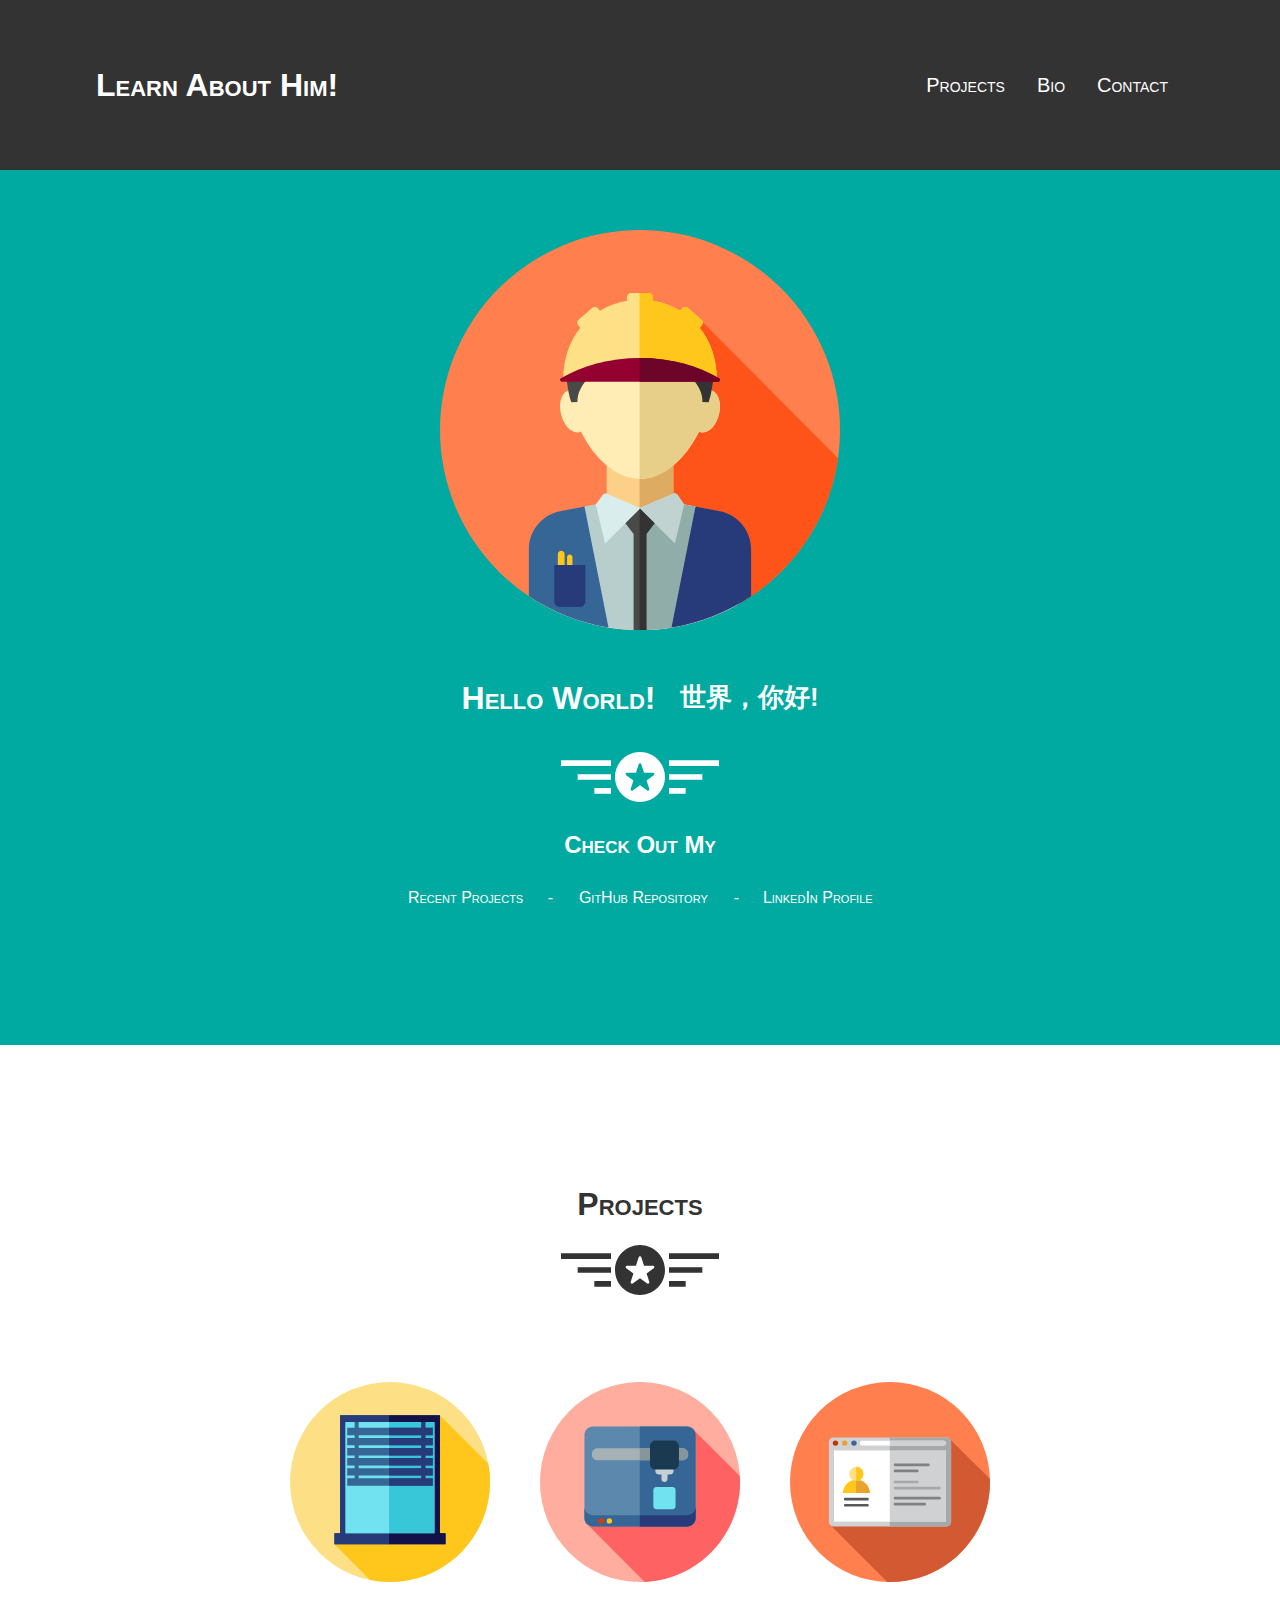
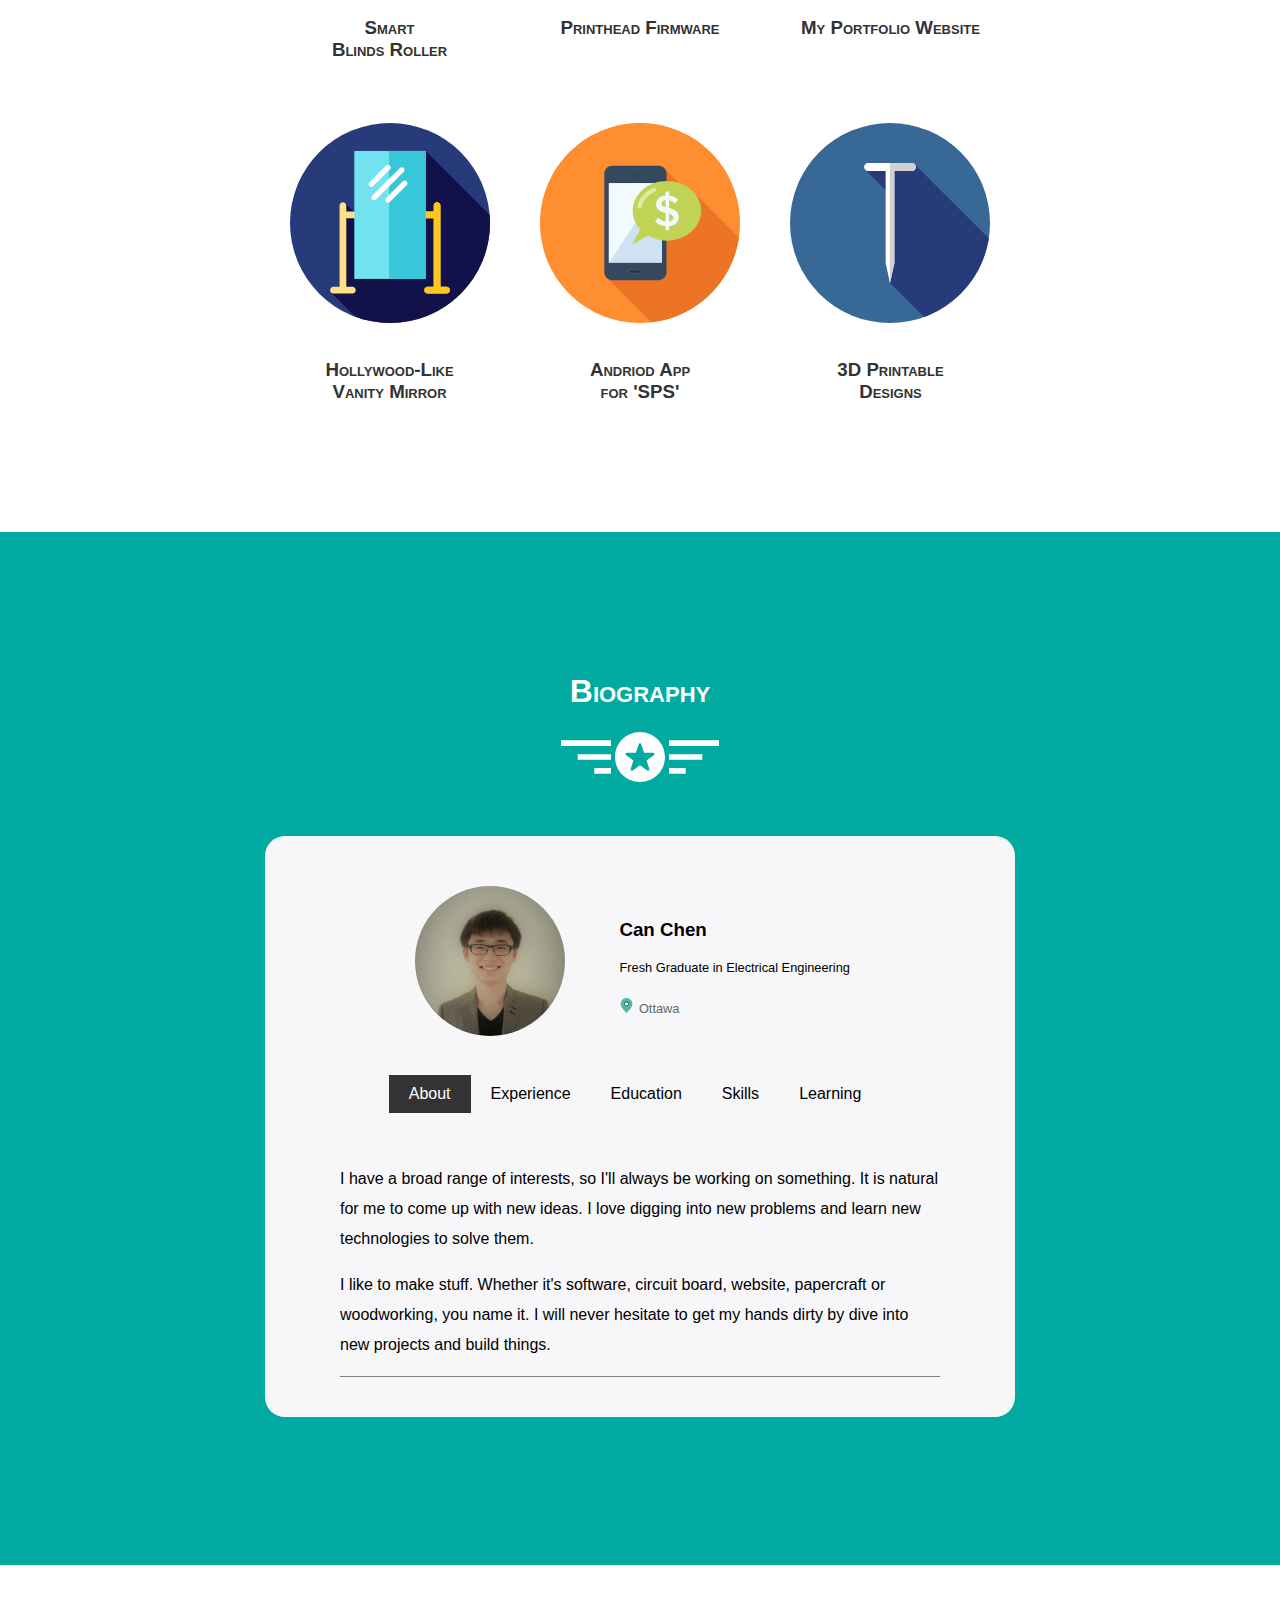
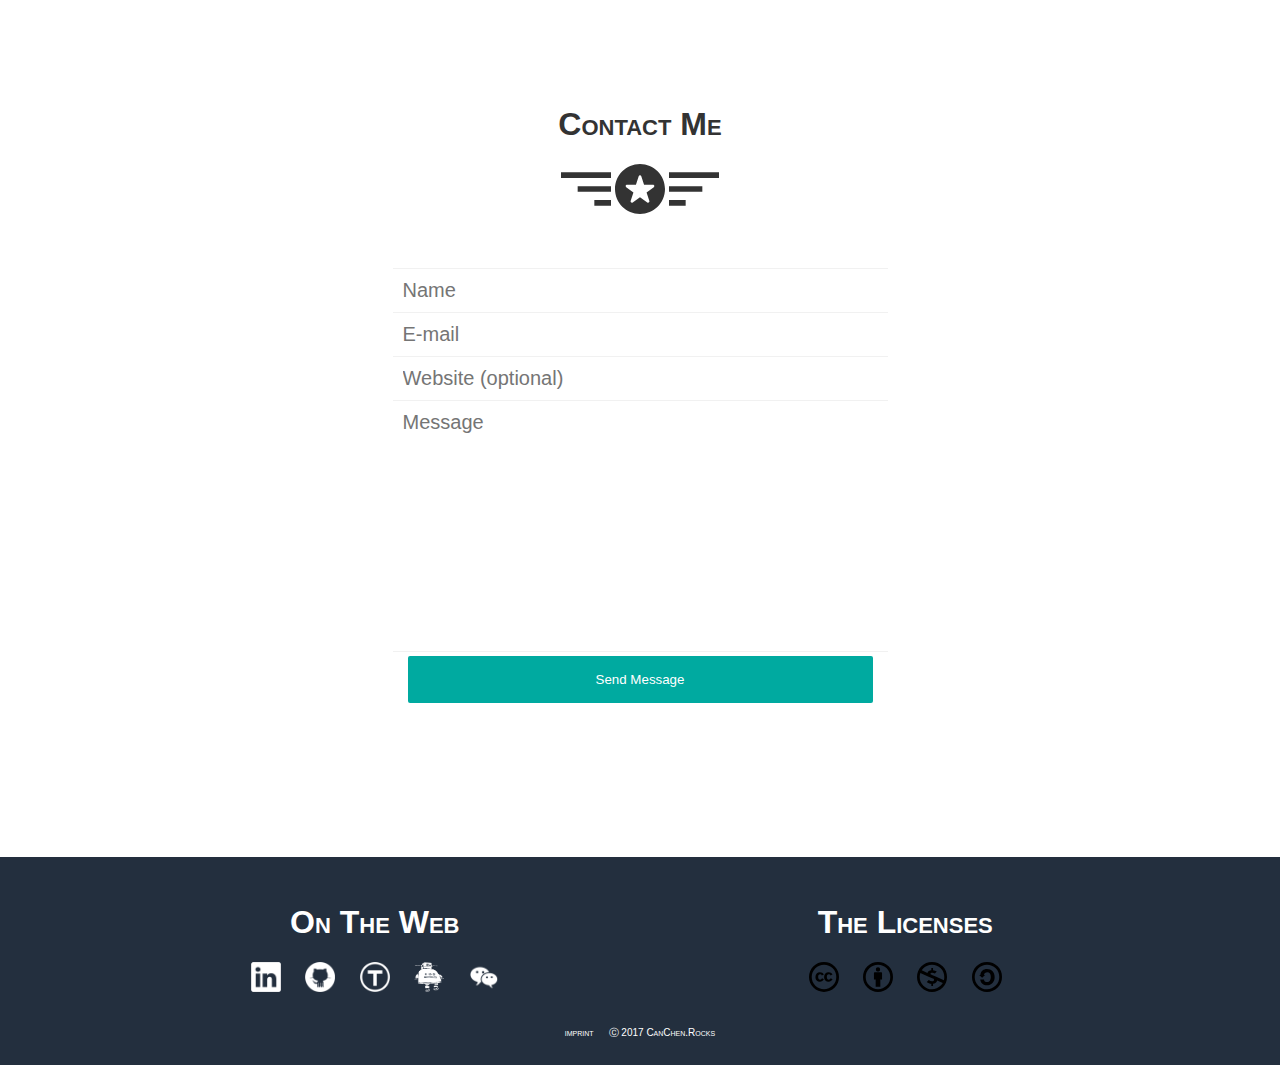
<file: index.html>
<!DOCTYPE html>
<html>
<head>
	<meta charset="UTF-8"></meta>
	<title>CanChen.Rocks!</title>
	<link rel="shortcut icon" href="img/engineer.svg">
	<link rel="stylesheet" href="css/styles.css">
	<script type="text/javascript" src="script/Script.js"></script>
	<script src="https://ajax.googleapis.com/ajax/libs/jquery/3.1.1/jquery.min.js"></script>
</head>
<body>
	<div id="header" class="NavBar">
		<div class="NavBar-ContentWraper">
			<div class="NavBar-ContentWraper-SloganWraper">
				<a id="toHome">
					<h1>Learn About Him!</h1>
				</a>
			</div>
			<div class="NavBar-ContentWraper-QuicklinkWraper">
				<div>
					<ul>
						<li><a id="toProjects">Projects</a></li>
						<li><a id="toBio">Bio</a></li>
						<li><a id="toContact">Contact</a></li>
					</ul>
				</div>
			</div>
		</div>
	</div>

	<div id="Home" class="Spacer-Div-H170p-00AAA0"></div>
	<div class="WelcomeDiv">
		<div class="WelcomeDiv-PortraitWraper">
			<div class="Spacer-Div-H60p"></div>
			<img src="img/engineer.svg" alt="">
			<div class="Spacer-Div-H15p"></div>
		</div>
		<div>
			<h1 class="H1-English">Hello World!</h1>
			<h1 class="H1-Chinese">世界，你好!</h1>
		</div>
		<div class="Spacer-Icon">
			<img class="Spacer-Icon-LeftWing" src="img/three-lines.svg" alt="">
			<img src="img/star-round.svg" alt="">
			<img src="img/three-lines.svg" alt="">
		</div>
		<div class="Spacer-Div-H25p"></div>
		<h2>Check Out My</h2>
		<div class="Spacer-Div-H25p"></div>
		<div class="WelcomeDiv-QuicklinkWraper">
			<a id="goToProjects">
				<p>Recent Projects</p>
			</a>
			<p>-</p>
			<a href="https://github.com/CCinCapital">
				<p>GitHub Repository</p>
			</a>
			<p>-</p>
			<a href="https://www.linkedin.com/in/can-chen">
				<p>LinkedIn Profile</p>
			</a>
		</div>
	</div>
	<div class="Spacer-Div-H35p-00AAA0"></div>
	
	<div class="Spacer-Div-H100p-00AAA0"></div>
	<div id="Projects" class="ProjectsDiv">
		<div class="Spacer-Div-H120p"></div>
		<h1>Projects</h1>
		<div class="Spacer-Icon">
			<img class="Spacer-Icon-LeftWing" src="img/three-lines-333333.svg" alt="">
			<img src="img/star-round-333333.svg" alt="">
			<img src="img/three-lines-333333.svg" alt="">
		</div>
		<div class="Spacer-Div-H50p"></div>
		
		<div class="ProjectsDiv-ProjectsWraper">
			<div id="Project1" class="ProjectsDiv-ProjectsWraper-Project">
				<div>
					<img id="pic1" src="img/BlindZer/BlindZer.svg" alt=""></img>
				</div>
				<div class="ProjectsDiv-ProjectsWraper-Project-Name">
					<h3>Smart<br>Blinds Roller</h3>
				</div>
			</div>
			<div id="Project2" class="ProjectsDiv-ProjectsWraper-Project">
				<div>
					<img src="img/3d-printer.svg" alt=""></img>
				</div>
				<div class="ProjectsDiv-ProjectsWraper-Project-Name">
					<h3>Printhead Firmware</h3>
				</div>
			</div>
			<div id="Project3" class="ProjectsDiv-ProjectsWraper-Project">
				<div>
					<img src="img/browser.svg" alt=""></img>
				</div>
				<div class="ProjectsDiv-ProjectsWraper-Project-Name">
					<h3>My Portfolio Website</h3>
				</div>
			</div>
		</div>
		
		<div id="Project-Description-group-1">
			<div class="ProjectsDiv-Project-Description-Wraper">
				<div id="Project1-Description" class="ProjectsDiv-Project-Description">
					<div class="Spacer-Div-H25p"></div>
					<div class="Spacer-Div-H15p"></div>
					
					<div class="slideshow-container">
						<div class="mySlides Project1-slides">
							<img src="img/BlindZer/BlindZer_min.jpg"></img>
							<div class="caption-text">Smart Window-Blinds Roller</div>
						</div>
						
						<div class="mySlides Project1-slides">
							<img src="img/BlindZer/BlindZer_Sche_min.jpg"></img>
							<div class="caption-text">Schematic</div>
						</div>
						
						<div class="mySlides Project1-slides">
							<img src="img/BlindZer/BlindZer_Comp_min.jpg"></img>
							<div class="caption-text">Components</div>
						</div>
						
						<div class="prev" >
							<a id="Project1-prev" class="Project1"><img src="img/left-arrow.svg"></img></a>
						</div>
						<div class="next">
							<a id="Project1-next" class="Project1"><img src="img/left-arrow.svg"></img></a>
						</div>
					</div>
					
					<div style="text-align:center">
						<span class="Project1-dot dot"></span>
						<span class="Project1-dot dot"></span>
						<span class="Project1-dot dot"></span>
					</div>
					
					<div class="Spacer-Div-H25p"></div>
					<a class="bGitHub" href="https://github.com/CCinCapital/BlindZer/blob/master/README.md">
						<span>Check Out This Project On GitHub </span>
					</a>
					<div class="Spacer-Div-H35p"></div>
				</div>
			</div>
			
			<div class="ProjectsDiv-Project-Description-Wraper">
				<div id="Project2-Description" class="ProjectsDiv-Project-Description">
					<div class="Spacer-Div-H25p"></div>
					<div class="Spacer-Div-H15p"></div>
					
					<div class="slideshow-container">
						<div class="mySlides Project2-slides">
							<img src="img/wrench.png"></img>
							<div class="caption-text">Please find the GitHub repository using the button below &darr;</div>
						</div>
						
						<div class="prev" >
							<a id="Project2-prev" class="Project2"><img src="img/left-arrow.svg"></img></a>
						</div>
						<div class="next">
							<a id="Project2-next" class="Project2"><img src="img/left-arrow.svg"></img></a>
						</div>
					</div>
					
					<div style="text-align:center">
						<span class="Project2-dot dot"></span>
					</div>
					
					<div class="Spacer-Div-H25p"></div>
					<a class="bGitHub" href="https://github.com/CCinCapital/XAAR128_PrintHead_Contol/blob/master/README.md">
						<span>Check Out This Project On GitHub </span>
					</a>
					<div class="Spacer-Div-H35p"></div>
				</div>
			</div>

			<div class="ProjectsDiv-Project-Description-Wraper">
				<div id="Project3-Description" class="ProjectsDiv-Project-Description">
					<div class="Spacer-Div-H25p"></div>
					<div class="Spacer-Div-H15p"></div>

					<div class="slideshow-container">
						<div class="mySlides Project3-slides">
							<div class="mySlides-text-wraper">
								<p style="color: #00FF00;">&lt;!--</br>***Created by Can Chen ***</br>***On 3/17/2017 ***</br>--&gt;</p>
								</br>
								<p style="color: #7FCBFE;">&lt;!DOCTYPE html&gt;</p>
								<p style="color: #7FCBFE;">&lt;head&gt;</p>
									<p>&nbsp;&nbsp;&nbsp;&nbsp;&lt;Title&gt; My Personal Portfolio Website V2.0 &lt;/title&gt;</p>
									<p>&nbsp;&nbsp;&nbsp;&nbsp;&lt;Lang&gt; HTML CSS JavaScript PHP &lt;/lang&gt;</p>
									<p>&nbsp;&nbsp;&nbsp;&nbsp;&lt;Libr&gt; Twilio JQuery &lt;/libr&gt;</p>
									<p>&nbsp;&nbsp;&nbsp;&nbsp;&lt;Host&gt; https://www.000webhost.com &lt;/host&gt;</p>
									<p>&nbsp;&nbsp;&nbsp;&nbsp;&lt;Repo&gt; https://github.com/CCinCapital/www.canchen.rocks/ &lt;/repo&gt;</p>
								<p style="color: #7FCBFE;">&lt;/head&gt;</p>
								</br>
								<p style="color: #7FCBFE;">&lt;body&gt;</p>
									<p>&nbsp;&nbsp;&nbsp;&nbsp;&lt;Tested On&gt; FireFox Chrome Safari IE10 &lt;/tested on&gt;</p>
								<p style="color: #7FCBFE;">&lt;/body&gt;</p>
							</div>
							<div class="caption-text">This Website</div>
						</div>
						<div class="prev" >
							<a id="Project3-prev" class="Project3"><img src="img/left-arrow.svg"></img></a>
						</div>
						<div class="next">
							<a id="Project3-next" class="Project3"><img src="img/left-arrow.svg"></img></a>
						</div>
					</div>
					
					<div style="text-align:center">
						<span class="Project3-dot dot"></span>
					</div>
					
					<div class="Spacer-Div-H25p"></div>
					<a class="bGitHub" href="https://github.com/CCinCapital/www.canchen.rocks/blob/master/README.md">
						<span>Check Out This Project On GitHub </span>
					</a>
					<div class="Spacer-Div-H35p"></div>
				</div>
			</div>
		</div>
		
		<div class="ProjectsDiv-ProjectsWraper">	
			<div id="Project4" class="ProjectsDiv-ProjectsWraper-Project">
				<div>
					<img src="img/mirror.svg" alt=""></img>
				</div>
				<div class="ProjectsDiv-ProjectsWraper-Project-Name">
					<h3>Hollywood-Like<br>Vanity Mirror</h3>
				</div>
				<div id="Project4-Pointer" class="Project-Pointer"></div>
			</div>
			<div id="Project5" class="ProjectsDiv-ProjectsWraper-Project">
				<div>
					<img src="img/smartphone.svg" alt=""></img>
				</div>
				<div class="ProjectsDiv-ProjectsWraper-Project-Name">
					<h3>Andriod App<br>for 'SPS'</h3>
				</div>
				<div id="Project5-Pointer" class="Project-Pointer"></div>
			</div>
			<div id="Project6" class="ProjectsDiv-ProjectsWraper-Project">
				<div>
					<img src="img/nail.svg" alt=""></img>
				</div>
				<div class="ProjectsDiv-ProjectsWraper-Project-Name">
					<h3>3D Printable</br>Designs</h3>
				</div>
				<div id="Project6-Pointer" class="Project-Pointer"></div>
			</div>
		</div>
		
		<div id="Project-Description-group-2">
			<div class="ProjectsDiv-Project-Description-Wraper">
				<div id="Project4-Description" class="ProjectsDiv-Project-Description">
					<div class="Spacer-Div-H25p"></div>
					<div class="Spacer-Div-H15p"></div>
					
					<div class="slideshow-container">
						<div class="mySlides Project4-slides">
							<img src="img/wrench.png"></img>
							<div class="caption-text">Under Construction</div>
						</div>
						
						<div class="prev" >
							<a id="Project4-prev" class="Project4"><img src="img/left-arrow.svg"></img></a>
						</div>
						<div class="next">
							<a id="Project4-next" class="Project4"><img src="img/left-arrow.svg"></img></a>
						</div>
					</div>
					
					<div style="text-align:center">
						<span class="Project4-dot dot"></span>
					</div>
					
					<div class="Spacer-Div-H25p"></div>
					<div>
						<a class="disabled" href="html/404.html">
							<span>Currently Not Uploaded</span>
						</a>
					</div>
					<div class="Spacer-Div-H35p"></div>
				</div>
			</div>
			<div class="ProjectsDiv-Project-Description-Wraper">
				<div id="Project5-Description" class="ProjectsDiv-Project-Description">
					<div class="Spacer-Div-H25p"></div>
					<div class="Spacer-Div-H15p"></div>
					
					<div class="slideshow-container">
						<div class="mySlides Project5-slides">
							<img src="img/wrench.png"></img>
							<div class="caption-text">Under Construction</div>
						</div>
						
						<div class="prev" >
							<a id="Project5-prev" class="Project5"><img src="img/left-arrow.svg"></img></a>
						</div>
						<div class="next">
							<a id="Project5-next" class="Project5"><img src="img/left-arrow.svg"></img></a>
						</div>
					</div>
					
					<div style="text-align:center">
						<span class="Project5-dot dot"></span>
					</div>
					
					<div class="Spacer-Div-H25p"></div>
					<div>
						<a class="bGitHub"  href="https://github.com/CCinCapital/Android-SPS/blob/master/README.md">
							<span>Check Out This Project On GitHub </span>
						</a>
					</div>
					<div class="Spacer-Div-H35p"></div>
				</div>
			</div>
			<div class="ProjectsDiv-Project-Description-Wraper">
				<div id="Project6-Description" class="ProjectsDiv-Project-Description">
					<div class="Spacer-Div-H25p"></div>
					<div class="Spacer-Div-H15p"></div>
					
					<div class="slideshow-container">
						<div class="mySlides Project6-slides">
							<img src="img/wrench.png"></img>
							<div class="caption-text">Under Construction</div>
						</div>
						
						<div class="prev" >
							<a id="Project6-prev" class="Project6"><img src="img/left-arrow.svg"></img></a>
						</div>
						<div class="next">
							<a id="Project6-next" class="Project6"><img src="img/left-arrow.svg"></img></a>
						</div>
					</div>
					
					<div style="text-align:center">
						<span class="Project6-dot dot"></span>
					</div>
					
					<div class="Spacer-Div-H25p"></div>
					<div>
						<a class="bGitHub"  href="http://www.thingiverse.com/CCinCapital/designs">
							<span>Check Out This Project On GitHub </span>
						</a>			
					</div>
					<div class="Spacer-Div-H35p"></div>
				</div>
			</div>
		</div>
	</div>
	
	
	<div class="Spacer-Div-H100p"></div>
	<div id="Bio" class="BioDiv">
		<div style="height:120px;"></div>
		<h1>Biography</h1>
		<div class="Spacer-Icon">
			<img class="Spacer-Icon-LeftWing" src="img/three-lines.svg" alt="">
			<img src="img/star-round.svg" alt="">
			<img src="img/three-lines.svg" alt="">
		</div>
		<div class="Spacer-Div-H50p"></div>
		<div class="Bio-Content">
		<div class="Spacer-Div-H50p"></div>
		<div class="Bio-Content-Banner">
			<div class="Bio-Content-Banner-ImgWraper">
				<img src="img/me.jpg" alt=""></img>
			</div>
			<div class="Bio-Content-Banner-TextWraper">
				<h3>Can Chen</h3>
				<p>Fresh Graduate in Electrical Engineering</p>
				<div class="Bio-Content-Banner-TextWraper-Location">
					<img src="img/placeholder.svg" alt=""></img>
					<p>Ottawa</p>
				</div>
			</div>
		</div>
		<div class="Spacer-Div-H25p"></div>
		<ul>
			<li id="Bio-About">About</li>
			<li id="Bio-Experience">Experience</li>
			<li id="Bio-Education">Education</li>
			<li id="Bio-Skills">Skills</li>
			<li id="Bio-Learning">Learning</li>
		</ul>	
		<div class="Spacer-Div-H25p"></div>		
		<div class="Bio-Content-Detail">
			<div id="Bio-Content-Detail-About" class="Bio-Content-DetailDiv">
				<p>I have a broad range of interests, so I'll always be working on something. It is natural for me to come up with new ideas. I love digging into new problems and learn new technologies to solve them.</p>
				<p>I like to make stuff. Whether it's software, circuit board, website, papercraft or woodworking, you name it. I will never hesitate to get my hands dirty by dive into new projects and build things.</p>
				<div class="Spacer-Line-H1p"></div>
			</div>
			<div id="Bio-Content-Detail-Experience" class="Bio-Content-DetailDiv">
				<div>
					<div>
						<p class="Bio-Content-DetailDiv-p1">Engineer Intern</p>
						<p class="Bio-Content-DetailDiv-p3">May. 2016 - July. 2016</p>
					</div>
					<div>
						<p class="Bio-Content-DetailDiv-p2">Shandong Chencan Machinery Co., Ltd.,</p>
						<p class="Bio-Content-DetailDiv-p3">Shandong, China</p>
					</div>
				</div>
				<div class="Spacer-Line-H1p"></div>
			</div>
			<div id="Bio-Content-Detail-Education" class="Bio-Content-DetailDiv">
				<div>
					<div>
						<p class="Bio-Content-DetailDiv-p1">Bachlor of Engineering in Electrical</p>
						<p class="Bio-Content-DetailDiv-p3">Sept. 2012 - Feb. 2017</p>
					</div>
					<div>
						<p class="Bio-Content-DetailDiv-p2">Carleton University</p>
						<p class="Bio-Content-DetailDiv-p3">Ottawa, Ontario, Canada</p>
					</div>
				</div>
				<div class="Spacer-Line-H1p"></div>
			</div>
			<div id="Bio-Content-Detail-Skills" class="Bio-Content-DetailDiv">
				<div>
					<p class="Bio-Content-DetailDiv-p5">&rsaquo; Quick learner and a great team player with a can-do attitude.</p>
					<p class="Bio-Content-DetailDiv-p5">&rsaquo; Curious attitude and self-starter with strong interpersonal and innovative skills.</p>
					<p class="Bio-Content-DetailDiv-p5">&rsaquo; Strong analytical skills, able to break complex problem into smaller and easier pieces.</p>
				</div>
				<div class="Spacer-Line-H1p"></div>
				<div>
					<p class="Bio-Content-DetailDiv-p1">Programming Languages:</p>
					<div>
						<p class="Bio-Content-DetailDiv-p2">Most experienced with:</p>
						<p class="Bio-Content-DetailDiv-p4">C, Java.</p>
					</div>
					<div>
						<p class="Bio-Content-DetailDiv-p2">Some experience with:</p>
						<p class="Bio-Content-DetailDiv-p4">Assembly, C++, Python, HTML/CSS, Verilog.</p>
					</div>
					<div>
						<p class="Bio-Content-DetailDiv-p2">Dabbled in:</p>
						<p class="Bio-Content-DetailDiv-p4">PHP, JavaScript, SQL, XML.</p>
					</div>
				</div>
				<div class="Spacer-Line-H1p"></div>
				<div>
					<p class="Bio-Content-DetailDiv-p1">Software: </p>
					<div>
						<p class="Bio-Content-DetailDiv-p2">Operation System:</p>
						<p class="Bio-Content-DetailDiv-p4">Windows, Mac OS X, Fedora, Ubuntu, Raspbian.</p>
					</div>
					<div>
						<p class="Bio-Content-DetailDiv-p2">Productivity:</p>
						<p class="Bio-Content-DetailDiv-p4">Microsoft Word / Excel / PowerPoint / Publisher. </p>
					</div>
					<div>
						<p class="Bio-Content-DetailDiv-p2">Team working:</p>
						<p class="Bio-Content-DetailDiv-p4">Slack, WhatsApp.</p>
					</div>
					<div>
						<p class="Bio-Content-DetailDiv-p2">Version Control:</p>
						<p class="Bio-Content-DetailDiv-p4">Git</p>
					</div>
					<div>
						<p class="Bio-Content-DetailDiv-p2">IDE & EDA:</p>
						<p class="Bio-Content-DetailDiv-p4">Android Studio, Visual Studio, Eclipse.</br>Arduino, Keil uVision, Code Composer Studio, MatLab/Simulink.</br>Altium Designer, Cadence PSpice, Xilinx ISE.</br>AutoCAD, IntelliCAD, Ptc CREO, SolidWorks.</p>
					</div>
				</div>
				<div class="Spacer-Line-H1p"></div>
				<div>
					<p class="Bio-Content-DetailDiv-p1">Hardware: </p>
					<div>
						<p class="Bio-Content-DetailDiv-p2">DEV Boards:</p>
						<p class="Bio-Content-DetailDiv-p4">Arduino Uno / Mega, ESP8266, NodeMCU, ZigBee.</br>STM Nucleo, TI LaunchPad, Raspberry Pi.<br>Xilinx Spartan FPGA.</p>
					</div>
					
					<div>
						<p class="Bio-Content-DetailDiv-p2">Instruments:</p>
						<p class="Bio-Content-DetailDiv-p4">Oscilloscope, Spectrum Analyzer, Logic Analyzer, </br>Function Generator, Multimeter.</p>
					</div>
					<div>
						<p class="Bio-Content-DetailDiv-p2">Tools:</p>
						<p class="Bio-Content-DetailDiv-p4">PIC Programmer, Soldering Iron, Solder Wick, Heat Gun.</p>
					</div>
				</div>
				<div class="Spacer-Line-H1p"></div>
				<div>
					<p class="Bio-Content-DetailDiv-p1">Protocol: </p>
					<div>
						<p class="Bio-Content-DetailDiv-p2">Some Experience with:</p>
						<p class="Bio-Content-DetailDiv-p4">CDMA, CSMA, MAC, TCP/IP, UDP, Ethernet/IP.</br>I<sup>2</sup>C, SPI, UART.</p>
					</div>
				</div>
				<div class="Spacer-Line-H1p"></div>
			</div>
			<div id="Bio-Content-Detail-Learning" class="Bio-Content-DetailDiv">
				<div>
					<div>
						<p class="Bio-Content-DetailDiv-p1">Deeplearning Fundation Nanodegree</p>
						<p class="Bio-Content-DetailDiv-p3">Jan. 2017 - June. 2017</p>
					</div>
					<div>
						<p class="Bio-Content-DetailDiv-p2">Udacity</p>
						<p class="Bio-Content-DetailDiv-p3">MOOC</p>
					</div>
				</div>
				<div class="Spacer-Line-H1p"></div>
				<div>
					<div>
						<p class="Bio-Content-DetailDiv-p1">Intermediate C++</p>
						<p class="Bio-Content-DetailDiv-p3">Self Paced</p>
					</div>
					<div>
						<p class="Bio-Content-DetailDiv-p2">edX | Microsoft - DEV210.2x</p>
						<p class="Bio-Content-DetailDiv-p3">MOOC</p>
					</div>
				</div>
				<div class="Spacer-Line-H1p"></div>
				<div>
					<div>
						<p class="Bio-Content-DetailDiv-p1">Embedded Systems: Multi-threaded Interfacing</p>
						<p class="Bio-Content-DetailDiv-p3">Feb. 2017 - Dec. 2017</p>
					</div>
					<div>
						<p class="Bio-Content-DetailDiv-p2">edX | UTAustinX - UT.6.20x</p>
						<p class="Bio-Content-DetailDiv-p3">MOOC</p>
					</div>
				</div>
				<div class="Spacer-Line-H1p"></div>
				<div>
					<div>
						<p class="Bio-Content-DetailDiv-p1">Data Structures and Algorithm Design Part I</p>
						<p class="Bio-Content-DetailDiv-p3">Feb. 2017 - Dec. 2017</p>
					</div>
					<div>
						<p class="Bio-Content-DetailDiv-p2">edX | TsinghuaX - 30240184.1x</p>
						<p class="Bio-Content-DetailDiv-p3">MOOC</p>
					</div>
				</div>
				<div class="Spacer-Line-H1p"></div>
			</div>
			<div class="Spacer-Div-H25p"></div>
		</div>	
		</div>
	</div>
	<div class="Spacer-Div-H50p-00AAA0"></div>
	
	<div class="Spacer-Div-H100p-00AAA0"></div>
	<div id="Contact" class="ContactsDiv">
		<div class="Spacer-Div-H120p"></div>
		<h1>Contact Me</h1>
		<div class="Spacer-Icon">
			<img class="Spacer-Icon-LeftWing" src="img/three-lines-333333.svg" alt="">
			<img src="img/star-round-333333.svg" alt="">
			<img src="img/three-lines-333333.svg" alt="">
		</div>
		<div class="Spacer-Div-H50p"></div>
		<div class="alert-none" id="msg"></div>
		<form id="myForm">
			<input type="text" placeholder="Name" id="name" name="name">
			<input type="text" placeholder="E-mail" id="email" name="email">
			<input type="text" placeholder="Website (optional)" id="website" name="website">
			<textarea type="text" placeholder="Message" rows="10" id="message" name="message" style="resize:none; border-bottom:1px solid #F1F1F1; font-family:Arial;"></textarea>
			<input type="submit" value="Send Message">
		</form>
		<p id="echoBack"></p>
		<div class="Spacer-Div-H100p"></div>
	</div>
	
	<div class="Spacer-Div-H50p"></div>
	<div class="Footer">
		<div class="Spacer-Div-H25p"></div>
		<div class="Footer-ContentWraper">
			<h1>
				On The Web
			</h1>
			<a title="LinkedIn Profile" href="https://www.linkedin.com/in/can-chen"><img src="img/icon_white_linkedin.png" alt="LinkedIn"></img></a>
			<a title="Github Repository" href="https://github.com/CCinCapital"><img src="img/icon_white_github.png" alt="Github"></img></a>
			<a title="Thingiverse" href="http://www.thingiverse.com/CCinCapital/designs"><img src="img/icon_white_thingiverse.png" alt="Thingiverse"></img></a>
			<a title="Instructables" href="http://www.instructables.com/member/CCinCapital/?publicView=true"><img src="img/icon_white_instructables.png" alt="Instructables"></img></a>
			<a title="Find me on WeChat" href="img/QR_wechat.jpeg"><img src="img/icon_white_wechat.png" alt="WeChat"></img></a>
		</div>
		<div class="Footer-ContentWraper">
			<h1>
				The Licenses
			</h1>
			<img src="img/cc.svg" alt=""></img>
			<img src="img/by.svg" alt=""></img>
			<img src="img/nc.svg" alt=""></img>
			<img src="img/sa.svg" alt=""></img>
		</div>
		<p><a href="html/imprint.html">imprint&ensp;&ensp;&ensp;</a>&#9400 2017 CanChen.Rocks</p>
		<div class="Spacer-Div-H15p"></div>
	</div>
</body>
</html>
</file>
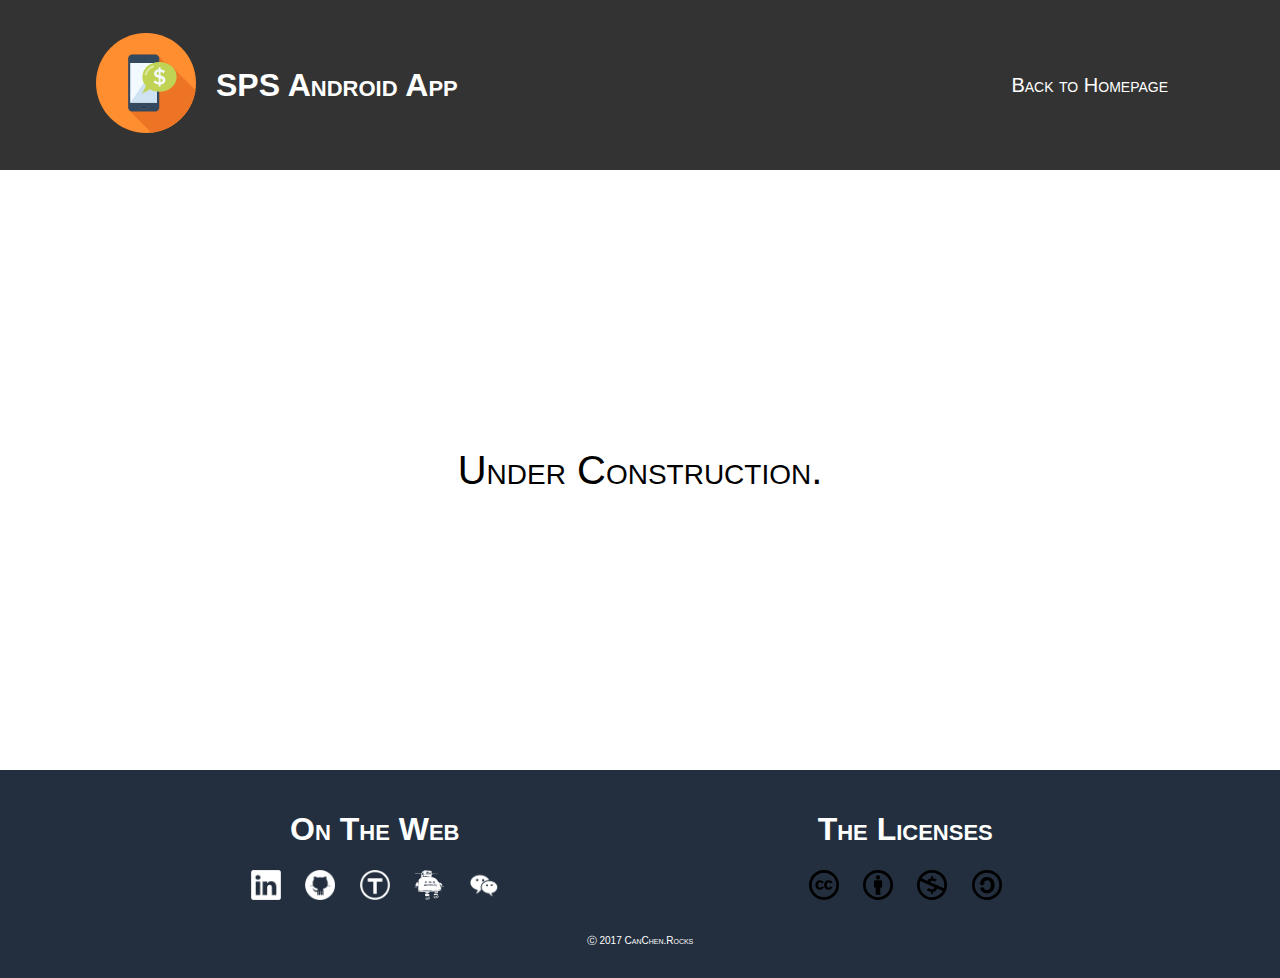
<file: Android_SPS.html>
<!DOCTYPE html>
<head>
	<meta charset="UTF-8"></meta>
	<title>CC.SPS App</title>
	<link rel="shortcut icon" href="img/engineer.svg">
	<style>
	a {
		text-decoration: none;
		color: white;
	}
	a:hover {
		color: #333333;
	}
	ul {
		list-style-type: none; 
		overflow: hidden; 
	}
	li {
		float: left;
	}
	li a {
		display: block;
	}
	
	.NavBar li a:hover {
		background-color: #111111;
		color: #FFFFFF;
	}
	.footer img{
		height: 30px;
		width: 30px;
		margin: 0px 10px 20px 10px;
	}
	</style>
</head>
<body style="margin:0px; font-family: Arial; font-variant: small-caps; text-align: center; background-color:#FFFFFF;">
	<div class="NavBar" style="position:fixed; overflow:hidden; z-index:9; margin-top:0px; height:170px; width:100%; background-color:#333333;">
		<div style="position:relative; overflow:hidden; display:relative; height:100%; width:85%; margin:auto;">
			<div style="float:left; height:100%; display:table;">
				<!-- Page ICON -->
				<div  style="display:table-cell; vertical-align:middle; width:100px;">
					<img src="img/smartphone.svg" alt=""></img>
				</div>
				<!-- Page Title -->
				<div style="display:table-cell; vertical-align:middle; text-decoration: none; padding-left:20px;">
					<h1 style="color:#FFFFFF;">SPS Android App</h1>
				</div>
			</div>
			<div style="float:right; height:100%; display:table; ">
				<div style="display:table-cell; vertical-align:middle;">
					<ul style="float: left; list-style-type: none; overflow: hidden; font-size: 20px; margin:0px auto;">
						<li><a href="index.html" style="padding: 16px;">Back to Homepage</a></li>
					</ul>
				</div>
			</div>
		</div>
	</div>
	<div style="height:170px;"></div>
	<!-- Main Contents Starts -->

	<div style="height:600px; position:relative; display:table;width:100%;">
		<p style="display:table-cell; vertical-align:middle; font-size:40px;">Under Construction.</p>
	</div>
	
	<!-- Main Contents Ends -->
	<div class="footer" style="background-color:#232F3E; min-height:200px; color:#FFFFFF;">
		<div style="height:20px;"></div>
		<div style="display:inline-block; width:80%; max-width:270px; vertical-align:top; margin-left:10%; margin-right:10%;">
			<h1>
				On The Web
			</h1>
			<a title="LinkedIn Profile" href="https://www.linkedin.com/in/can-chen"><img src="img/icon_white_linkedin.png" alt="LinkedIn"></img></a>
			<a title="Github Repository" href="https://github.com/CCinCapital"><img src="img/icon_white_github.png" alt="Github"></img></a>
			<a title="Thingiverse" href="http://www.thingiverse.com/CCinCapital/designs"><img src="img/icon_white_thingiverse.png" alt="Thingiverse"></img></a>
			<a title="Instructables" href="http://www.instructables.com/member/CCinCapital/?publicView=true"><img src="img/icon_white_instructables.png" alt="Instructables"></img></a>
			<a title="Find me on WeChat" href="img/QR_wechat.jpeg"><img src="img/icon_white_wechat.png" alt="WeChat"></img></a>
		</div>
		<div style="display:inline-block; width:80%; max-width:270px; vertical-align:top; margin-left:10%; margin-right:10%;">
			<h1>
				The Licenses
			</h1>
			<img src="img/cc.svg" alt=""></img>
			<img src="img/by.svg" alt=""></img>
			<img src="img/nc.svg" alt=""></img>
			<img src="img/sa.svg" alt=""></img>
		</div>
		<p style="font-size: 10px;"><a href="imprint.html"><a href="/imprint.html"></a>&#9400 2017 CanChen.Rocks</p>
		<div style="height:20px;"></div>
	</div>
</body>
</file>
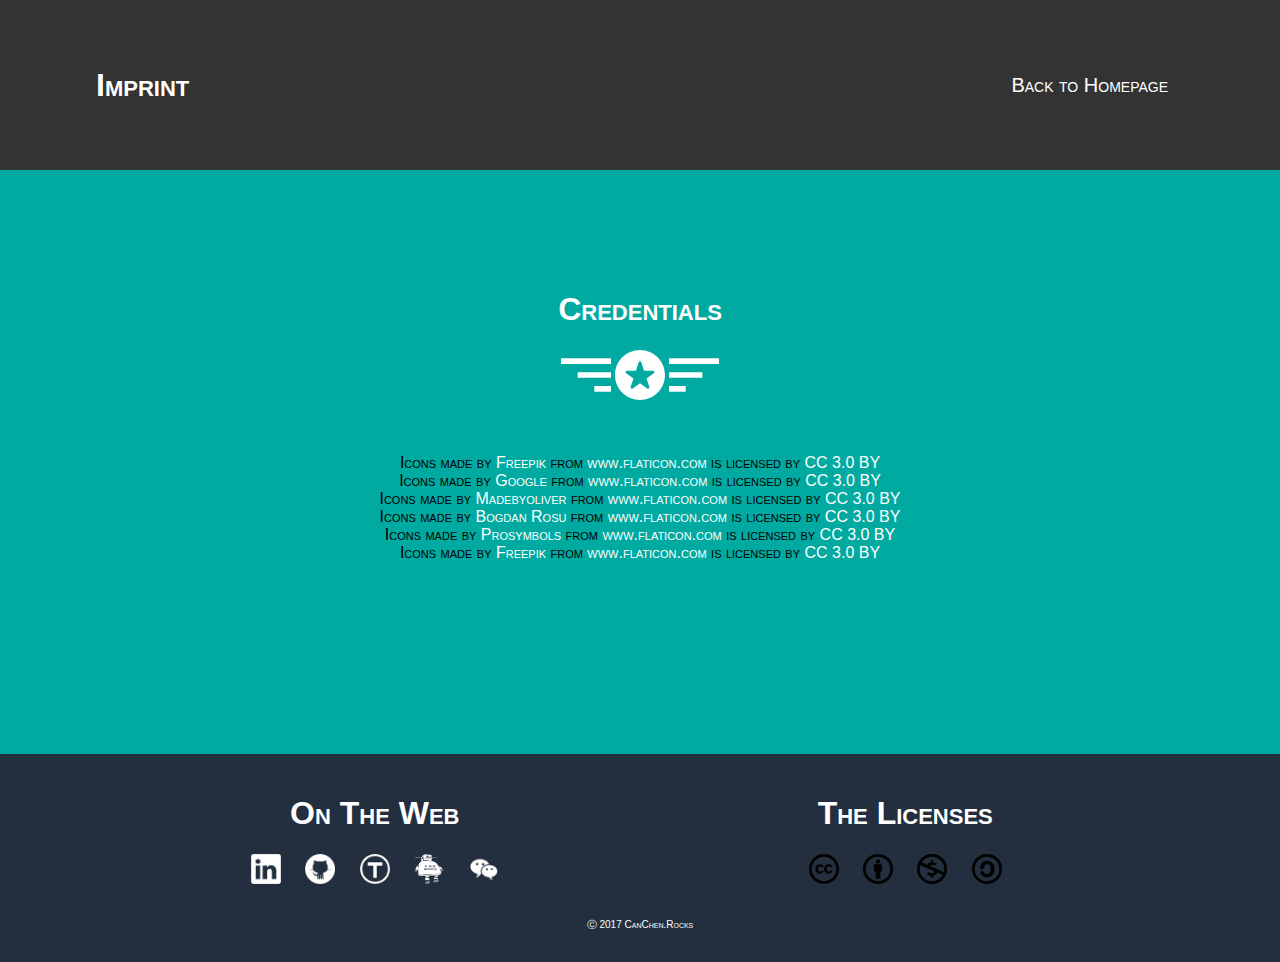
<file: imprint.html>
<!DOCTYPE html>
<head>
	<meta charset="UTF-8"></meta>
	<title>Imprint</title>
	<link rel="shortcut icon" href="img/engineer.svg">
	<style>
	a {
		text-decoration: none;
		color: white;
	}
	a:hover {
		color: #333333;
	}
	ul {
		list-style-type: none; 
		overflow: hidden; 
	}
	li {
		float: left;
	}
	li a {
		display: block;
	}
	
	.NavBar li a:hover {
		background-color: #111111;
		color: #FFFFFF;
	}
	.footer img{
		height: 30px;
		width: 30px;
		margin: 0px 10px 20px 10px;
	}
	</style>
</head>
<body style="margin:0px; font-family: Arial; font-variant: small-caps; text-align: center; background-color:#00AAA0;">
	<div class="NavBar" style="position:fixed; overflow:hidden; z-index:9; margin-top:0px; height:170px; width:100%; background-color:#333333;">
		<div style="position:relative; overflow:hidden; display:relative; height:100%; width:85%; margin:auto;">
			<div style="float:left; height:100%; display:table;">
				<a href="" style="display:table-cell; vertical-align:middle; text-decoration: none;"><h1 style="color:#FFFFFF;">Imprint</h1></a>
			</div>
			<div style="float:right; height:100%; display:table; ">
				<div style="display:table-cell; vertical-align:middle;">
					<ul style="float: left; list-style-type: none; overflow: hidden; font-size: 20px; margin:0px auto;">
						<li><a href="index.html" style="padding: 16px;">Back to Homepage</a></li>
					</ul>
				</div>
			</div>
		</div>
	</div>
	<div style="height:170px;"></div>
	<div style=" margin:0px; position:relative; overflow:hidden;">
		<div style="height:100px;"></div>
		<h1 style="color:#FFFFFF;">Credentials</h1>
		<div>
			<img src="img/three-lines.svg" alt="" style="transform:scaleX(-1); filter:FlipH; margin:auto; height:50px; width:50px;">
			<img src="img/star-round.svg" alt="" style="margin:auto; height:50px; width:50px;">
			<img src="img/three-lines.svg" alt="" style="margin:auto; height:50px; width:50px;">
		</div>
	</div>
	<div style="height:50px;"></div>
	<div style="height:300px; position:relative; overflow:hidden;">
		<div>Icons made by <a href="http://www.freepik.com" title="Freepik">Freepik</a> from <a href="http://www.flaticon.com" title="Flaticon">www.flaticon.com</a> is licensed by <a href="http://creativecommons.org/licenses/by/3.0/" title="Creative Commons BY 3.0" target="_blank">CC 3.0 BY</a></div>
		<div>Icons made by <a href="http://www.flaticon.com/authors/google" title="Google">Google</a> from <a href="http://www.flaticon.com" title="Flaticon">www.flaticon.com</a> is licensed by <a href="http://creativecommons.org/licenses/by/3.0/" title="Creative Commons BY 3.0" target="_blank">CC 3.0 BY</a></div>
		<div>Icons made by <a href="http://www.flaticon.com/authors/madebyoliver" title="Madebyoliver">Madebyoliver</a> from <a href="http://www.flaticon.com" title="Flaticon">www.flaticon.com</a> is licensed by <a href="http://creativecommons.org/licenses/by/3.0/" title="Creative Commons BY 3.0" target="_blank">CC 3.0 BY</a></div>
		<div>Icons made by <a href="http://www.flaticon.com/authors/bogdan-rosu" title="Bogdan Rosu">Bogdan Rosu</a> from <a href="http://www.flaticon.com" title="Flaticon">www.flaticon.com</a> is licensed by <a href="http://creativecommons.org/licenses/by/3.0/" title="Creative Commons BY 3.0" target="_blank">CC 3.0 BY</a></div>
		<div>Icons made by <a href="http://www.flaticon.com/authors/prosymbols" title="Prosymbols">Prosymbols</a> from <a href="http://www.flaticon.com" title="Flaticon">www.flaticon.com</a> is licensed by <a href="http://creativecommons.org/licenses/by/3.0/" title="Creative Commons BY 3.0" target="_blank">CC 3.0 BY</a></div>
		<div>Icons made by <a href="http://www.freepik.com" title="Freepik">Freepik</a> from <a href="http://www.flaticon.com" title="Flaticon">www.flaticon.com</a> is licensed by <a href="http://creativecommons.org/licenses/by/3.0/" title="Creative Commons BY 3.0" target="_blank">CC 3.0 BY</a></div>
	</div>
	<div class="footer" style="background-color:#232F3E; min-height:200px; color:#FFFFFF;">
		<div style="height:20px;"></div>
		<div style="display:inline-block; width:80%; max-width:270px; vertical-align:top; margin-left:10%; margin-right:10%;">
			<h1>
				On The Web
			</h1>
			<a title="LinkedIn Profile" href="https://www.linkedin.com/in/can-chen"><img src="img/icon_white_linkedin.png" alt="LinkedIn"></img></a>
			<a title="Github Repository" href="https://github.com/CCinCapital"><img src="img/icon_white_github.png" alt="Github"></img></a>
			<a title="Thingiverse" href="http://www.thingiverse.com/CCinCapital/designs"><img src="img/icon_white_thingiverse.png" alt="Thingiverse"></img></a>
			<a title="Instructables" href="http://www.instructables.com/member/CCinCapital/?publicView=true"><img src="img/icon_white_instructables.png" alt="Instructables"></img></a>
			<a title="Find me on WeChat" href="img/QR_wechat.jpeg"><img src="img/icon_white_wechat.png" alt="WeChat"></img></a>
		</div>
		<div style="display:inline-block; width:80%; max-width:270px; vertical-align:top; margin-left:10%; margin-right:10%;">
			<h1>
				The Licenses
			</h1>
			<img src="img/cc.svg" alt=""></img>
			<img src="img/by.svg" alt=""></img>
			<img src="img/nc.svg" alt=""></img>
			<img src="img/sa.svg" alt=""></img>
		</div>
		<p style="font-size: 10px;"><a href="/imprint.html"></a>&#9400 2017 CanChen.Rocks</p>
		<div style="height:20px;"></div>
	</div>
</body>
</file>
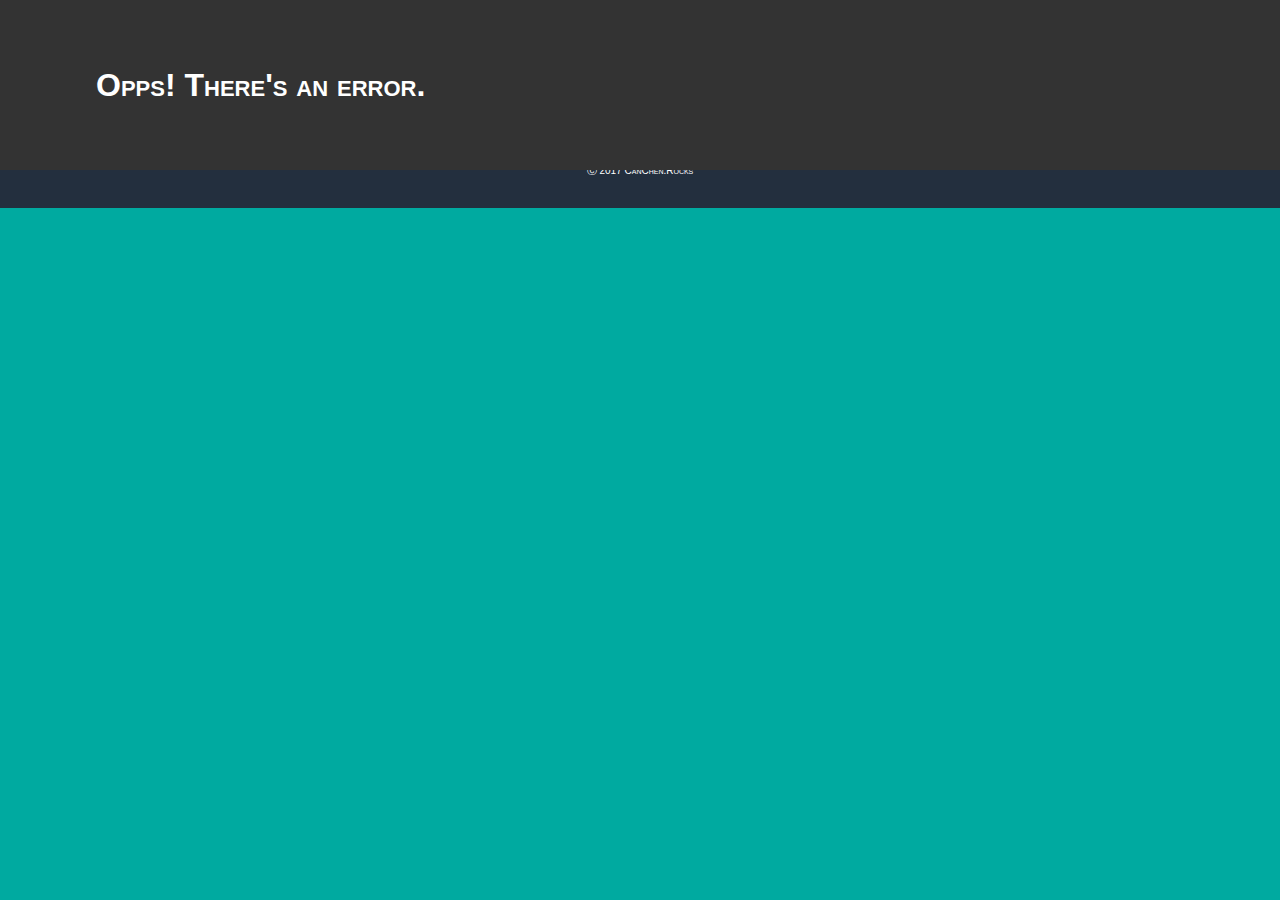
<file: Templates.html>
<!DOCTYPE html>
<head>
	<meta charset="UTF-8"></meta>
	<title>404 Not Found</title>
	<link rel="shortcut icon" href="img/engineer.svg">
	<style>
	a {
		text-decoration: none;
		color: white;
	}
	a:hover {
		color: #333333;
	}
	ul {
		list-style-type: none; 
		overflow: hidden; 
	}
	li {
		float: left;
	}
	li a {
		display: block;
	}
	
	.NavBar li a:hover {
		background-color: #111111;
		color: #FFFFFF;
	}
	.footer img{
		height: 30px;
		width: 30px;
		margin: 0px 10px 20px 10px;
	}
	</style>
</head>
<body style="margin:0px; font-family: Arial; font-variant: small-caps; text-align: center; background-color:#00AAA0;">
	<div class="NavBar" style="position:fixed; overflow:hidden; z-index:9; margin-top:0px; height:170px; width:100%; background-color:#333333;">
		<div style="position:relative; overflow:hidden; display:relative; height:100%; width:85%; margin:auto;">
			<div style="float:left; height:100%; display:table;">
				<a href="" style="display:table-cell; vertical-align:middle; text-decoration: none;"><h1 style="color:#FFFFFF;">Opps! There's an error.</h1></a>
			</div>
		</div>
	</div>
	<!-- Main Contents Starts -->

	
	
	<!-- Main Contents Ends -->
	<div class="footer" style="background-color:#232F3E; min-height:200px; color:#FFFFFF;">
		<div style="height:20px;"></div>
		<div style="display:inline-block; width:80%; max-width:270px; vertical-align:top; margin-left:10%; margin-right:10%;">
			<h1>
				On The Web
			</h1>
			<a title="LinkedIn Profile" href="https://www.linkedin.com/in/can-chen"><img src="img/icon_white_linkedin.png" alt="LinkedIn"></img></a>
			<a title="Github Repository" href="https://github.com/CCinCapital"><img src="img/icon_white_github.png" alt="Github"></img></a>
			<a title="Thingiverse" href="http://www.thingiverse.com/CCinCapital/designs"><img src="img/icon_white_thingiverse.png" alt="Thingiverse"></img></a>
			<a title="Instructables" href="http://www.instructables.com/member/CCinCapital/?publicView=true"><img src="img/icon_white_instructables.png" alt="Instructables"></img></a>
			<a title="Find me on WeChat" href="img/QR_wechat.jpeg"><img src="img/icon_white_wechat.png" alt="WeChat"></img></a>
		</div>
		<div style="display:inline-block; width:80%; max-width:270px; vertical-align:top; margin-left:10%; margin-right:10%;">
			<h1>
				The Licenses
			</h1>
			<img src="img/cc.svg" alt=""></img>
			<img src="img/by.svg" alt=""></img>
			<img src="img/nc.svg" alt=""></img>
			<img src="img/sa.svg" alt=""></img>
		</div>
		<p style="font-size: 10px;"><a href="imprint.html"><a href="/imprint.html"></a>&#9400 2017 CanChen.Rocks</p>
		<div style="height:20px;"></div>
	</div>
</body>
</file>
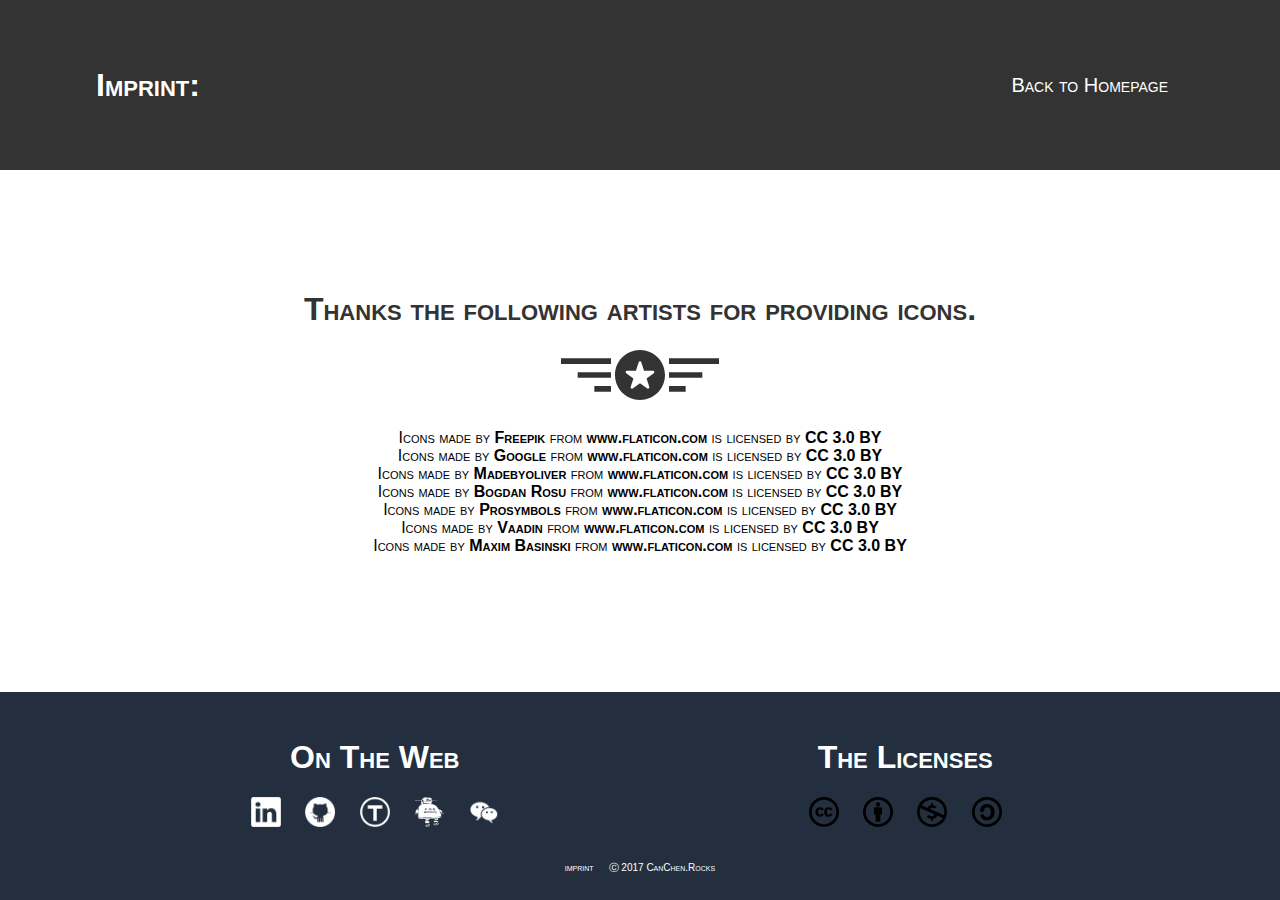
<file: html/imprint.html>
<!DOCTYPE html>
<head>
	<meta charset="UTF-8"></meta>
	<title>Imprint</title>
	<link rel="shortcut icon" href="img/engineer.svg">
	<link rel="stylesheet" href="../css/styles.css">
</head>
<body>
		<div class="NavBar">
		<div class="NavBar-ContentWraper">
			<div class="NavBar-ContentWraper-SloganWraper">
				<a href="#Home" >
					<h1>Imprint:</h1>
				</a>
			</div>
			<div class="NavBar-ContentWraper-QuicklinkWraper">
				<div>
					<ul>
						<li><a href="http://www.canchen.rocks/index.html">Back to Homepage</a></li>
					</ul>
				</div>
			</div>
		</div>
		</div>
	</div>
	
	<div style="height:170px;"></div>
	<div class="imprint">
		<div class="Spacer-Div-H100p"></div>
		<h1 style="color:#333333;">Thanks the following artists for providing icons.</h1>
		<div class="Spacer-Icon">
			<img class="Spacer-Icon-LeftWing" src="../img/three-lines-333333.svg" alt="">
			<img src="../img/star-round-333333.svg" alt="">
			<img src="../img/three-lines-333333.svg" alt="">
		</div>
		<div class="Spacer-Div-H25p"></></div>
		<div>
			<div>Icons made by <a href="http://www.freepik.com" title="Freepik">Freepik</a> from <a href="http://www.flaticon.com" title="Flaticon">www.flaticon.com</a> is licensed by <a href="http://creativecommons.org/licenses/by/3.0/" title="Creative Commons BY 3.0" target="_blank">CC 3.0 BY</a></div>
			<div>Icons made by <a href="http://www.flaticon.com/authors/google" title="Google">Google</a> from <a href="http://www.flaticon.com" title="Flaticon">www.flaticon.com</a> is licensed by <a href="http://creativecommons.org/licenses/by/3.0/" title="Creative Commons BY 3.0" target="_blank">CC 3.0 BY</a></div>
			<div>Icons made by <a href="http://www.flaticon.com/authors/madebyoliver" title="Madebyoliver">Madebyoliver</a> from <a href="http://www.flaticon.com" title="Flaticon">www.flaticon.com</a> is licensed by <a href="http://creativecommons.org/licenses/by/3.0/" title="Creative Commons BY 3.0" target="_blank">CC 3.0 BY</a></div>
			<div>Icons made by <a href="http://www.flaticon.com/authors/bogdan-rosu" title="Bogdan Rosu">Bogdan Rosu</a> from <a href="http://www.flaticon.com" title="Flaticon">www.flaticon.com</a> is licensed by <a href="http://creativecommons.org/licenses/by/3.0/" title="Creative Commons BY 3.0" target="_blank">CC 3.0 BY</a></div>
			<div>Icons made by <a href="http://www.flaticon.com/authors/prosymbols" title="Prosymbols">Prosymbols</a> from <a href="http://www.flaticon.com" title="Flaticon">www.flaticon.com</a> is licensed by <a href="http://creativecommons.org/licenses/by/3.0/" title="Creative Commons BY 3.0" target="_blank">CC 3.0 BY</a></div>
			<div>Icons made by <a href="http://www.flaticon.com/authors/vaadin" title="Vaadin">Vaadin</a> from <a href="http://www.flaticon.com" title="Flaticon">www.flaticon.com</a> is licensed by <a href="http://creativecommons.org/licenses/by/3.0/" title="Creative Commons BY 3.0" target="_blank">CC 3.0 BY</a></div>
			<div>Icons made by <a href="http://www.flaticon.com/authors/maxim-basinski" title="Maxim Basinski">Maxim Basinski</a> from <a href="http://www.flaticon.com" title="Flaticon">www.flaticon.com</a> is licensed by <a href="http://creativecommons.org/licenses/by/3.0/" title="Creative Commons BY 3.0" target="_blank">CC 3.0 BY</a></div>
		</div>
	</div>
	<div class="Spacer-Div-H50p"></div>
	<div class="Footer" style="width:100%; position:absolute; bottom:0;">
		<div class="Spacer-Div-H25p"></div>
		<div class="Footer-ContentWraper">
			<h1>
				On The Web
			</h1>
			<a title="LinkedIn Profile" href="https://www.linkedin.com/in/can-chen"><img src="../img/icon_white_linkedin.png" alt="LinkedIn"></img></a>
			<a title="Github Repository" href="https://github.com/CCinCapital"><img src="../img/icon_white_github.png" alt="Github"></img></a>
			<a title="Thingiverse" href="http://www.thingiverse.com/CCinCapital/designs"><img src="../img/icon_white_thingiverse.png" alt="Thingiverse"></img></a>
			<a title="Instructables" href="http://www.instructables.com/member/CCinCapital/?publicView=true"><img src="../img/icon_white_instructables.png" alt="Instructables"></img></a>
			<a title="Find me on WeChat" href="img/QR_wechat.jpeg"><img src="../img/icon_white_wechat.png" alt="WeChat"></img></a>
		</div>
		<div class="Footer-ContentWraper">
			<h1>
				The Licenses
			</h1>
			<img src="../img/cc.svg" alt=""></img>
			<img src="../img/by.svg" alt=""></img>
			<img src="../img/nc.svg" alt=""></img>
			<img src="../img/sa.svg" alt=""></img>
		</div>
		<p><a href="imprint.html">imprint&ensp;&ensp;&ensp;</a>&#9400 2017 CanChen.Rocks</p>
		<div class="Spacer-Div-H15p"></div>
	</div>
</body>
</file>
<file: css/styles.css>
/***************/
/****Overall****/
/***************/
body {
	 margin:0px;
	 font-family: Arial;
	 font-variant: small-caps;
	 text-align: center;
}

a {
	text-decoration: none;
	color: white;
}
a:hover {
	color: #333333;
}
a:active {
	margin-top: 1px;
}

ul {
	list-style-type: none; 
	overflow: hidden; 
}
li {
	float: left;
}
li a {
	display: block;
}

.Spacer-Div-H14p {
	height:14px;
}

.Spacer-Div-H15p {
	height:15px;
}

.Spacer-Div-H25p {
	height:25px;
}

.Spacer-Div-H25p-00AAA0 {
	height:25px; 
	background-color:#00AAA0; 
}

.Spacer-Div-H35p {
	height:35px; 
	margin-top: -1px;
}

.Spacer-Div-H35p-00AAA0 {
	height:35px; 
	background-color:#00AAA0; 
	margin-top: -1px;
}

.Spacer-Div-H50p {
	height:50px;
}

.Spacer-Div-H50p-00AAA0 {
	height:50px; 
	background-color:#00AAA0; 
	margin-top: -1px;
}

.Spacer-Div-H60p {
	height:60px;
}

.Spacer-Div-H100p {
	height:100px; 
}

.Spacer-Div-H100p-00AAA0 {
	height:100px; 
	background-color:#00AAA0; 
	margin-top: -1px;
}

.Spacer-Div-H120p {
	height:120px; 
}

.Spacer-Div-H150p {
	height:150px; 
}

.Spacer-Div-H170p {
	height:170px; 
}

.Spacer-Div-H170p-00AAA0 {
	height:170px; 
	background-color:#00AAA0; 
}

.Spacer-Line-H1p {
	margin-top: 15px;
	margin-bottom: 15px;
	height:1px;
	background-color: #808080;
}

.Spacer-Icon img{
	margin:auto; 
	height:50px; 
	width:50px;
}

.Spacer-Icon-LeftWing {
	transform: scaleX(-1); 
}

/**************/
/****NavBar****/
/**************/
.NavBar {
	position:fixed; 
	overflow:hidden; 
	z-index:9; 
	margin-top:0px; 
	height:170px; 
	width:100%; 
	background-color:#333333;
	-webkit-transition: all 0.3s;
	-moz-transition: all 0.3s;
	-ms-transition: all 0.3s;
	-o-transition: all 0.3s;
	transition: all 0.3s;
}

.NavBar-Smaller {
	position:fixed; 
	overflow:hidden; 
	z-index:9; 
	margin-top:0px; 
	height:100px; 
	width:100%; 
	background-color:#333333;
	-webkit-transition: all 0.3s;
	-moz-transition: all 0.3s;
	-ms-transition: all 0.3s;
	-o-transition: all 0.3s;
	transition: all 0.3s;
}

.NavBar-ContentWraper {
	position:relative;
	overflow:hidden;
	height:100%;
	width:85%;
	margin:auto;
}

/****slogan****/
.NavBar-ContentWraper-SloganWraper {
	float:left; 
	height:100%; 
	display:table;
}

.NavBar-ContentWraper-SloganWraper a{
	display:table-cell; 
	vertical-align:middle; 
	text-decoration: none;
}

.NavBar-ContentWraper-SloganWraper h1 {
	color:#FFFFFF;
}

/****quick link****/
.NavBar-ContentWraper-QuicklinkWraper {
	float:right; 
	height:100%; 
	display:table;
}

.NavBar-ContentWraper-QuicklinkWraper div {
	display:table-cell; 
	vertical-align:middle;
}

.NavBar-ContentWraper-QuicklinkWraper ul {
	float: left; 
	list-style-type: none; 
	overflow: hidden; 
	font-size: 20px; 
	margin:0px auto;
}

.NavBar-ContentWraper-QuicklinkWraper ul li {
	float: left;
}

.NavBar-ContentWraper-QuicklinkWraper ul li a {
	display: block;
	text-decoration: none;
	color: white;
	padding: 16px;
}

.NavBar-ContentWraper-QuicklinkWraper ul li a:hover {
	background-color: #111111;
	color: #FFFFFF;
}


/******************/
/****WelcomeDiv****/
/******************/
.WelcomeDiv {
	background-color:#00AAA0;
	color:#FFFFFF;
	position:relative;
	overflow:hidden;
}

.WelcomeDiv-PortraitWraper img{
	margin:auto; 
	width:80%; 
	max-height:400px; 
	max-width:400px; 
}

.WelcomeDiv h1{
	display:inline-block; 
	color:#FFFFFF; 
	height:40px; 
	vertical-align:middle; 
	padding: 10px;
}

.WelcomeDiv h2{
	margin: 0px;
}
 
.WelcomeDiv p {
	display:table-cell;
	padding:5px 5px;
}
 
.H1-English{
	font-size: 2em; 
}

.H1-Chinese{
	font-size: 1.6em; 
}

.WelcomeDiv-QuicklinkWraper {
	display:table; 
	width:90%; 
	max-width: 500px; 
	margin:auto;
}


/*******************/
/****ProjectsDiv****/
/*******************/
.ProjectsDiv {
	background-color:#FFFFFF; 
	margin:0px; 
	position:relative; 
	overflow:hidden;
}

.ProjectsDiv h1 {
	color:#333333;
}

.ProjectsDiv-ProjectsWraper {
	width:80%; 
	max-width: 750px;
	min-width: 750px;
	margin:auto;
}

.ProjectsDiv-ProjectsWraper-Project {
	display: inline-block;
	vertical-align: top;
	width: 80%;
	max-width:226px;
	margin: 20px 10px 10px 10px;
	overflow: hidden;	
	border: 1px hidden #e1e1e1;
	border-radius: 40px;
}

.ProjectsDiv-ProjectsWraper-Project:hover {
	margin: 19px 9px 7px 9px;
	border-style: solid;
	border-color: #5F5F5F;
	border-bottom-width: 3px;
}

.borderClass {
	margin: 19px 9px 7px 9px;
	border-style:solid;
	border-bottom: 3px solid #e1e1e1;
}

.ProjectsDiv-ProjectsWraper-Project img {
	height: 100%;
	max-height: 200px; 
	width: 100%;
	max-width: 200px;
	margin: 13px 13px 13px 13px;
}

.ProjectsDiv-ProjectsWraper-Project img:hover {
	height: 100%;
	max-height: 226px; 
	width: 100%;
	transition-duration: 0.2s;
	max-width: 226px;
	margin: 0px;
}

.ProjectsDiv-ProjectsWraper-Project-Name {
	padding: 0px 20px;
	color: #333333;
}

.ProjectsDiv-Project-Description-Wraper {
	display: block;
}

.ProjectsDiv-Project-Description {
	min-height: 770px;
	background-color: #686868  ;
	display: none;
	left: 0px;
	right: 0px;
	padding: 15px;
	width:750px;
	margin: auto;
}

.ProjectsDiv-Project-Description img {
	width:750px;
	padding: 0px;
	margin: 0px;
}

.ProjectsDiv-Project-Description-Title {
	line-height: 3em; 
	font-weight: bold;
	margin: 0px;
}

.ProjectsDiv-Project-Description h3 {
	font-size: 1.3em;
	padding: 0px;
}

.ProjectsDiv-Project-Description p {
	font-variant: normal;
}

.ProjectsDiv-Project-Description a {
	color: #333333;
	display: block;
	border: 1px solid #333333;
	width: 450px;
	margin: auto;
}

.ProjectsDiv-Project-Description a:hover {
	color: #FFFFFF;
	background-color: #333333;
}

.ProjectsDiv-Project-Description a:active {
	margin-top: 1px;
	margin-bottom: -1px;
}

#Project-Description-group-1 {
	background-color: #686868  ;
	display: none;
	left: 0px;
	right: 0px;
	padding: 15px;
}

#Project-Description-group-2 {
	background-color: #686868  ;
	display: none;
	left: 0px;
	right: 0px;
	padding: 15px;
}

.bGitHub {
  border: 1px solid #333333;
  background-color: transparent;
  color: #333333;
  text-align: center;
  font-size: 1.3em;
  padding: 20px;
  width: 600px;
  -webkit-transition: all 0.5s;
  transition: all 0.5s;
  cursor: pointer;
}

.bGitHub span {
  cursor: pointer;
  display: inline-block;
  position: relative;
  -webkit-transition: 0.5s;
  transition: 0.5s;
}

.bGitHub span:after {
  content: '\00bb';
  position: absolute;
  opacity: 0;
  top: 0;
  right: -20px;
  -webkit-transition: 0.5s;
  transition: 0.5s;
}

.bGitHub:hover span {
  padding-right: 25px;
}

.bGitHub:hover span:after {
  opacity: 1;
  right: 0;
}

.disabled {
	border: 1px solid #333333;
	background-color: transparent;
	color: #333333;
	text-align: center;
	font-size: 1.3em;
	padding: 20px;
	width: 600px;
	cursor: not-allowed;
	pointer-events: none;
}

/* Slideshow Container */
.slideshow-container {
	width: 750px;
	position: relative;
	margin: auto;
}

.mySlides {
	display: none;
	border-top: 20px solid #010000;
	border-top-left-radius: 20px;
	border-top-right-radius: 20px;
}

.mySlides-text-wraper {
	width: 670px;
	height: 451.67px;
	background-color: #1a1a1a;
	border-top: 20px solid #000000;
	border-bottom: 40px solid #000000;
	border-left: 40px solid #000000;
	border-right: 40px solid #000000;
}

.mySlides-text-wraper p {
	color: #FFFFFF;
	text-align: left;
	padding: 2px;
	margin: 0px;
}

.mySlides img {
	width: 670px;
	border-top: 20px solid #000000;
	border-bottom: 40px solid #000000;
	border-left: 40px solid #000000;
	border-right: 40px solid #000000;
}

/* Next & previous buttons */
.prev a {
	cursor: pointer;
	position: absolute;
	width: auto;
	top: 50%;
	margin-top: -42px;
	transition: 0.6s ease;
	border: none;
	border-radius: 0 10px 10px 0;
}

.next a {
	cursor: pointer;
	position: absolute;
	width: auto;
	top: 50%;
	right: 0;
	margin-top: -42px;
	transition: 0.6s ease;
	border: none;
	border-radius: 10px 0px 0px 10px;
}

.prev img {
	padding: 16px;
	width: 30px;
	opacity: 0.3;
}
.prev img:hover {
	opacity: 1.0;
	transition: 0.4s ease;
}

.next img {
	padding: 16px;
	width: 30px;
	opacity: 0.3;
	transform: scaleX(-1); 
}
.next img:hover {
	opacity: 1.0;
	transition: 0.4s ease;
}


/* Caption text */
.caption-text {
  color: #333333;
  font-size: 1.3em;
  line-height: 65px;
  padding: 0px;
  margin: 0px;
  margin-top: -5px;
  width: 100%;
  background-color: #FFFFFF;
  border-bottom-left-radius: 20px;
  border-bottom-right-radius: 20px;
  box-shadow: 0px 0px 100px 10px rgba(0, 0, 0, 0.9);
  font-variant: normal;
}

/* The dots/bullets/indicators */
.dot {
  height: 13px;
  width: 13px;
  position: relative;
  margin: 25px 2px 5px 2px;
  background-color: #717171;
  border-radius: 50%;
  display: inline-block;
  transition: background-color 0.6s ease;
}

.active, .dot:hover {
  background-color: #F1F1F1;
}

/* Fading animation */
.fade {
  -webkit-animation-name: fade;
  -webkit-animation-duration: 1.5s;
  animation-name: fade;
  animation-duration: 1.5s;
}

@-webkit-keyframes fade {
  from {opacity: .4}
  to {opacity: 1}
}

@keyframes fade {
  from {opacity: .4}
  to {opacity: 1}
}

/**************/
/****BioDiv****/
/**************/
.BioDiv {
	background-color:#00AAA0;
	margin:0px;
	position:relative;
	overflow:hidden;
}

.BioDiv ul li{
	padding: 10px 20px;
	margin: 10px 0px;
}

.BioDiv h1 {
	color:#FFFFFF;
}

.Bio-Content {
	display: block;
	position: relative;
	font-variant: normal;
	text-align: left;
	min-height: 500px; 
	max-width: 750px; 
	min-width: 750px;
	background-color: #F7F7F9; 
	margin:auto; 
	border-radius: 20px; 
}

.Bio-Content ul{
	width: 67%;
	margin: auto;
	padding: 0px;
}

.Bio-Content-Banner {
	display: block;
}

.Bio-Content-Banner-ImgWraper {
	display:inline-block; 
	width: 150px; 
	vertical-align:top;
	margin-left: 20%;
}

.Bio-Content-Banner-ImgWraper img {
	width:100%; 
	border-radius:50%;
}

.Bio-Content-Banner-TextWraper {
	display:inline-block; 
	vertical-align:top;
	padding-left: 50px;
	padding-top: 15px;
}

.Bio-Content-Banner-TextWraper p {
	font-size: 0.8em;
	display: block;
}

.Bio-Content-Banner-TextWraper-Location {
	display: block;
}

.Bio-Content-Banner-TextWraper-Location img {
	display: inline-block;
	height: 15px;
}

.Bio-Content-Banner-TextWraper-Location p {
	display: inline-block;
	color: #5B6A6B;
}

.Bio-Content-Detail {
	width: 80%;
	margin: auto;
}

.Bio-Content-DetailDiv{
	display: none;
	line-height: 30px;
}

.Bio-Content-DetailDiv-p1 {
	vertical-align: top;
	display: inline-block;
	margin: 0px;
	padding: 0px;
	font-weight: bold;
}

.Bio-Content-DetailDiv-p2 {
	vertical-align: top;
	display: inline-block;
	margin: 0px;
	padding: 0px;
}

.Bio-Content-DetailDiv-p3 {
	vertical-align: top;
	display: inline-block;
	margin: 0px;
	padding: 0px;
	float:right; 
	font-size: 0.8em;
}

.Bio-Content-DetailDiv-p4 {
	vertical-align: top;
	display: inline-block;
	margin: 0px;
	padding: 0px 5px;
	font-size: 1em;
	font-style: italic;
}

.Bio-Content-DetailDiv-p5 {
	padding: 0px;
	margin: 0px;
	font-size: 0.9em;
}

/*******************/
/****ContactsDiv****/
/*******************/
.ContactsDiv {
	background-color:#FFFFFF;
	margin:0px; 
	position:relative;
	overflow:hidden;
}

.ContactsDiv h1 {
	color:#333333;
}

.alert-none {
	display: none;
}
.alert-error {
	color: red;
}
.alert-success {
	color: green;
}

.ContactsDiv form {
	width:80%;
	max-width:500px;
	margin:auto; 
	overflow:hidden;
}

input[type=text], textarea {
	display: block;
	width: 95%;
	border: none;
	border-top: 1px solid #F1F1F1;
	font-size: 20px;
	padding: 10px;
	margin: auto;
}
input[type=text]:focus, textarea:focus {
	border: 2px solid #777777;
}
input[type=submit] {
	-webkit-appearance: none; /* safari */
	background-color: #00AAA0;
	border: none;
	color: white;
	padding: 16px 32px;
	text-decoration: none;
	margin: 4px 2px 4px 2px;
	cursor: pointer;
	border-radius: 2px;
	width: 93%;
}
input[type=submit]:hover {
	background-color: #009990;
}

#echoBack {
	display: none;
}

/**************/
/****Footer****/
/**************/
.Footer {
	background-color:#232F3E;
	min-height:200px;
	color:#FFFFFF;
}

.Footer-ContentWraper {
	display:inline-block; 
	width:80%;
	max-width:270px;
	vertical-align:top;
	margin-left:10%;
	margin-right:10%;
}

.Footer img{
	height: 30px;
	width: 30px;
	margin: 0px 10px 20px 10px;
}

.Footer h1 {
	color: #FFFFFF;
}

.Footer p {
	font-size: 10px;
}


/**************/
/*****404******/
/**************/
.Error404 {
	margin:0px; 
	position:relative;
	overflow:hidden;
	color: #000000;
}

.imprint {
	margin:0px; 
	position:relative;
	overflow:hidden;
	color: #000000;
}

.imprint a {
	color: #000000;
	font-weight: bold;
}
</file>
